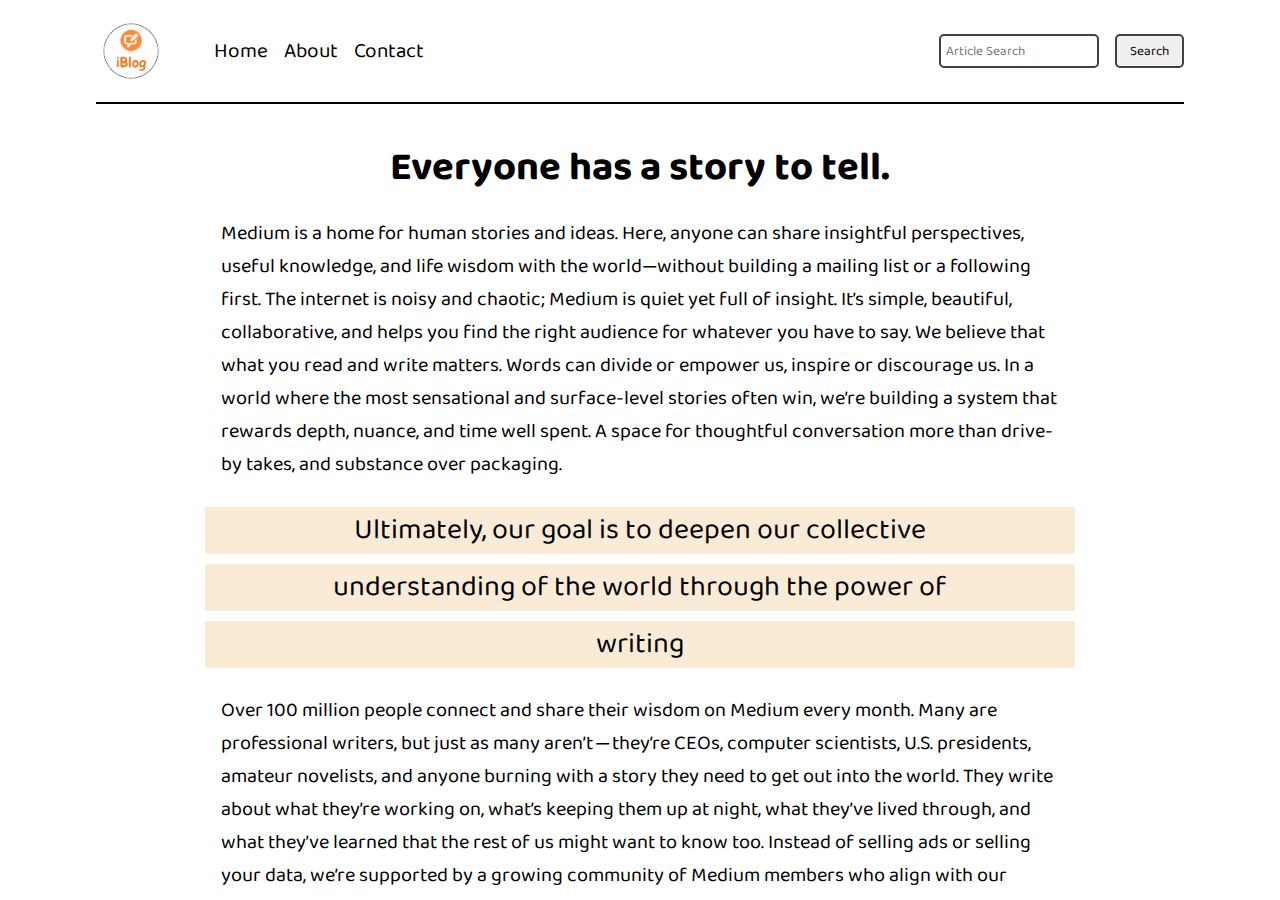
<file: about.html>
<!DOCTYPE html>
<html lang="en">
  <head>
    <meta charset="UTF-8" />
    <meta http-equiv="X-UA-Compatible" content="IE=edge" />
    <meta name="viewport" content="width=device-width, initial-scale=1.0" />
    <title>About-Page</title>
    <link rel="stylesheet" href="./css/style.css" />
    <link rel="stylesheet" href="./css/utils.css" />
    <link rel="stylesheet" href="./css/contact.css" />
    <link rel="stylesheet" href="./css/blogspot.css" />
    <link rel="stylesheet" href="./css/about.css" />
    <link rel="stylesheet" href="./css/mobile.css">
  </head>
  <body>
    <div class="wrapper">
      <!-- Navigation Bar -->
      <nav class="nav-bar max-width-1">
        <div class="nav-container">
          <!-- nav left content -->
          <div class="left-content">
            <!-- logo -->
            <img src="./img/logo.png" alt="" class="logo" />

            <ul class="nav-items">
              <li class="list-items"><a href="/index.html">Home</a></li>
              <li class="list-items"><a href="/about.html">About</a></li>
              <li class="list-items"><a href="/contact.html">Contact</a></li>
            </ul>
          </div>

          <!-- nav right content -->
          <form action="./search.html" method="get">
            <div class="search-container">
              <input
                type="text"
                placeholder="Article Search"
                class="search-article"
                name="query"
              />
              <button class="nav-btn">Search</button>
            </div>
          </form>
        </div>
      </nav>

      <!-- content section -->
      <section
        class="blogspot-content-container about-container max-width-1 font-1"
      >
        <h2 class="blogspot-content-heading font-1">
          Everyone has a story to tell.
        </h2>

        <div class="myBlogSpot-text-content">
          <p>
            Medium is a home for human stories and ideas. Here, anyone can share
            insightful perspectives, useful knowledge, and life wisdom with the
            world—without building a mailing list or a following first. The
            internet is noisy and chaotic; Medium is quiet yet full of insight.
            It’s simple, beautiful, collaborative, and helps you find the right
            audience for whatever you have to say. We believe that what you read
            and write matters. Words can divide or empower us, inspire or
            discourage us. In a world where the most sensational and
            surface-level stories often win, we’re building a system that
            rewards depth, nuance, and time well spent. A space for thoughtful
            conversation more than drive-by takes, and substance over packaging.
          </p>
        </div>

        <p class="blogspot-content-heading font-1">
            <p class="spn">Ultimately, our goal is to deepen our collective</p>
            <p class="spn">understanding of the world through the power of</p>
            <p class="spn"> writing</p>
        </p>

        <div class="myBlogSpot-text-content">
          <p>
            Over 100 million people connect and share their wisdom on Medium
            every month. Many are professional writers, but just as many
            aren’t — they’re CEOs, computer scientists, U.S. presidents, amateur
            novelists, and anyone burning with a story they need to get out into
            the world. They write about what they’re working on, what’s keeping
            them up at night, what they’ve lived through, and what they’ve
            learned that the rest of us might want to know too. Instead of
            selling ads or selling your data, we’re supported by a growing
            community of Medium members who align with our mission. If you’re
            new here, start exploring. Dive deeper into whatever matters to you.
            Find a post that helps you learn something new, or reconsider
            something familiar—and then share your own story.
          </p>
        </div>
      </section>

      <!-- Footer section -->
      <footer class="">
        <p>Copyright © myBlog.com</p>
        <p><a href="">Vector Credits: Vecteezy</a></p>
      </footer>
    </div>
  </body>
</html>
</file>
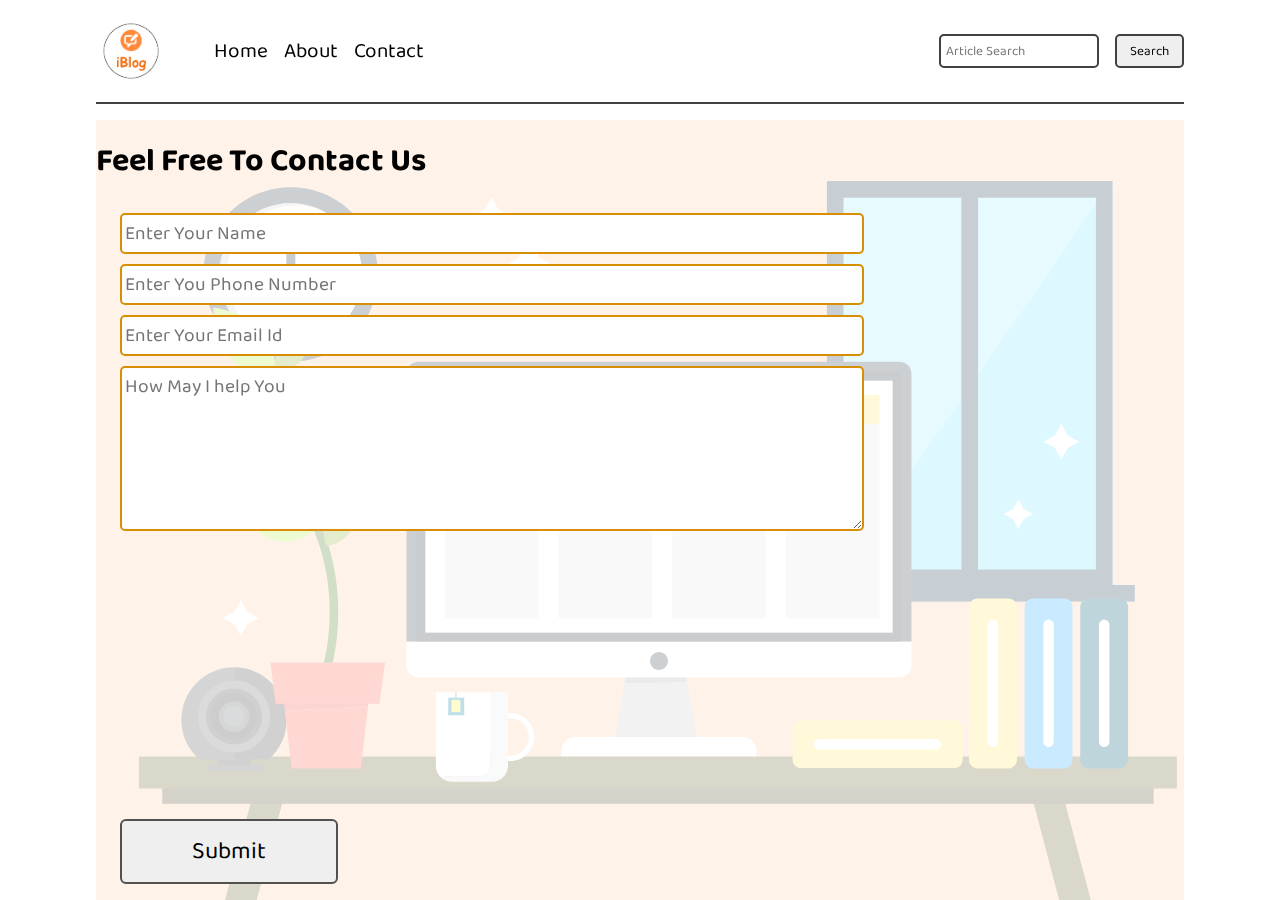
<file: contact.html>
<!DOCTYPE html>
<html lang="en">
  <head>
    <meta charset="UTF-8" />
    <meta http-equiv="X-UA-Compatible" content="IE=edge" />
    <meta name="viewport" content="width=device-width, initial-scale=1.0" />
    <title>Contact-Us-Page</title>
    <link rel="stylesheet" href="./css/style.css" />
    <link rel="stylesheet" href="./css/utils.css" />
    <link rel="stylesheet" href="./css/contact.css">
    <link rel="stylesheet" href="./css/mobile.css">
  </head>
  <body>
    <div class="wrapper">
      <!-- Navigation Bar -->
      <nav class="nav-bar max-width-1">
        <div class="nav-container">
          <!-- nav left content -->
          <div class="left-content">
            <!-- logo -->
            <img src="./img/logo.png" alt="" class="logo" />

            <ul class="nav-items">
              <li class="list-items"><a href="/index.html">Home</a></li>
              <li class="list-items"><a href="/about.html">About</a></li>
              <li class="list-items"><a href="/contact.html">Contact</a></li>
            </ul>
          </div>

          <!-- nav right content -->
          <form action="./search.html" method="get" >

            <div class="search-container">
              <input type="text" placeholder="Article Search" class="search-article" name="query" />
              <button class="nav-btn">Search</button>
            </div>

          </form>

        </div>
      </nav>

      <form action="" method="post" class="form max-width-1">
            <div class="contact-container ">
                <h1 class="form-heading">Feel Free To Contact Us</h1>
                <input type="text" placeholder="Enter Your Name">
                <input type="text" placeholder="Enter You Phone Number">
                <input type="text" placeholder="Enter Your Email Id">
                <textarea name="" id="" cols="30" rows="5" placeholder="How May I help You" class="text-area"></textarea>
              </div>
              
              <button type="submit" class="contact-submit-button">Submit</button>
            
      </form>



      <!-- Footer section -->
      <footer class="">
            <P>Copyright © myBlog.com</P>
            <P><a href="">Vector Credits: Vecteezy</a></P>
      </footer>


    </div>
  </body>
</html>
</file>
<file: css/style.css>
* {
  margin: 0;
  padding: 0;
  box-sizing: border-box;
  scroll-behavior: smooth;
}

.wrapper {
  height: 100vh;
  width: 100vw;
  overflow-x: hidden;
}

.nav-bar {
  max-width: 100%;
}

.nav-container {
  display: flex;
  justify-content: space-between;
  align-items: center;
  padding: 1rem 0;
  font-family: var(--font1);
}

/* nav left content */
.left-content {
  display: flex;
  align-items: center;
  gap: 3rem;
}

.logo {
  min-width: 70px;
  max-width: 8%;
}

.nav-items {
  display: flex;
  gap: 1rem;
  font-size: 1.3rem;
}

.list-items {
  list-style: none;
}

.list-items a {
  text-decoration: none;
  color: black;
}

.list-items a:hover {
  cursor: pointer;
  /* background-color: rgb(243, 208, 213); */
  color: rgb(229, 152, 166);
}

/* nav right content */

.search-container {
  display: flex;
  gap: 1rem;
  /* justify-content: center; */
  align-items: center;
}

.search-article {
  max-width: 10rem;
  padding: 0.3rem;
  border-radius: 5px;
  font-family: var(--font1);
  border: 2px solid #414141;
}
.nav-btn {
  padding: 0.3rem 0.8rem;
  border-radius: 5px;
  font-family: var(--font1);
  cursor: pointer;
  transition: all 0.5s ease-in-out;
  border: 2px solid #414141;
}

.nav-btn:hover {
  cursor: pointer;
  background-color: rgb(243, 208, 213);
  color: black;
}

/* Ending of nav Bar */

/* ------------------container section------------------------ */
.container {
  position: relative;
  width: 100%;
  margin-top: 2rem;
  padding: 2rem 0;
  border-top: 1px solid #515151;
  border-bottom: 1px solid #515151;
}

/* Container content */
.content-container {
  display: flex;
  align-items: center;
  font-family: var(--font3);
  margin-top: 2rem;
  position: relative;
}

/* setting background image of content container */
.content-container::after {
  content: "";
  background-image: url("../img/bg.svg");
  position: absolute;
  background-size: cover;
  width: 100%;
  height: 100%;
  z-index: -1;
  opacity: 0.25;
  box-shadow: 6px 6px 6px black;
  padding: 1rem 0.2rem;
}

.content-container-left {
  display: flex;
  flex-direction: column;
  gap: 2rem;
  max-width: 100%;
  line-height: 2rem;
  padding: 1rem 2rem;
  font-family: var(--font2);
}

.heading {
  font-family: var(--font3);
}

/* right content */
.content-container-right {
  display: flex;
  align-items: center;
  justify-content: center;
}

.content-container-right img {
  width: 25vw;
  border-radius: 100%;
  border: 2px solid #414141;
}

.featured-section {
  background-color: rgb(250, 234, 238);
  width: 100%;
  padding-bottom: 2rem;
  box-shadow: 4px -4px 6px black;
  /* text-shadow: 1px 1px 1px black; */
}

.feature-heading {
  margin-top: 2rem;
  padding: 1rem 1rem;
}

.feature-section-container {
  display: flex;
  justify-content: center;
  align-items: center;
  gap: 2rem;
  font-family: var(--font1);
  padding: 1rem 1rem;
}

.feature-section-container a {
  text-decoration: none;
  color: #313131;
  cursor: pointer;
}

.featured-sec-img {
  width: 30%;
  border: 1px solid #616161;
  background-size: cover;
  border-radius: 10px;
  /* aspect-ratio: 100%; */
  box-shadow: 4px 3px 7px black;
}

.year-container {
  display: flex;
  flex-direction: column;
}

.year-container p {
  font-size: 1.5rem;
}

.year-container-items {
  display: flex;
  justify-content: center;
  align-items: center;
  gap: 0.5rem;
  font-size: 1.1rem;
}

/* footer section */
footer {
  height: 12%;
  background-color: rgb(183, 121, 6);
  display: flex;
  flex-direction: column;
  align-items: center;
  justify-content: center;
  gap: 0.3rem;
  color: white;
  font-family: var(--font2);
}

footer p a {
  text-decoration: none;
  color: white;
}
</file>
<file: css/utils.css>
@import url('https://fonts.googleapis.com/css2?family=Baloo+Bhai+2:wght@500&display=swap');
@import url('https://fonts.googleapis.com/css2?family=Ubuntu&display=swap');
@import url('https://fonts.googleapis.com/css2?family=Roboto&display=swap');

/* font-family: 'Baloo Bhai 2', cursive; 
   font-family: 'Ubuntu', sans-serif;
*/

:root{
    --font1:'Baloo Bhai 2', cursive;
    --font2:'Ubuntu', sans-serif;
    --font3:'Roboto', sans-serif;
}

.max-width-1{
    max-width: 85%;
    margin: 0 auto;
}

.max-width-2{
    max-width: 98%;
    margin: 0 auto;
}

.font-1{
    font-family: var(--font1);
}
</file>
<file: css/contact.css>
nav{
    border-bottom: 2px solid #414141;
    flex-wrap: wrap;
}

.contact-container{
    margin-top: 1rem;
    display: flex;
    flex-direction: column;
    gap: 0.6rem;
    max-width: 60vw;
    height: 75vh;
}


.form{
    position: relative;
}

.form-heading{
    font-family: var(--font1);
    margin: 1rem 0;
}

.contact-container input{
    border: 2px solid rgb(216, 143, 6);
    padding: 0.2rem ;
    font-family: var(--font1);
    border-radius: 5px;
    font-size: 1.2rem;
    margin-left:1.5rem;
}

.text-area{
    border: 2px solid rgb(216, 143, 6);
    padding: 0.2rem ;
    font-family: var(--font1);
    border-radius: 5px;
    font-size: 1.2rem;
    margin-left:1.5rem;
}

.contact-container::after{
    content: '';
    background-image: url('../img/bg.svg') ;
    position: absolute;
    background-size: cover;
    width: 100%;
    height: 100%;
    z-index: -1;
    opacity: 0.25;
}

.contact-submit-button{
    margin-left: 1.5rem;
    margin-top: 1.5rem;
    margin-bottom: 1.5rem;
    padding: 0.7rem 0;
    border: 2px solid #515151;
    border-radius: 6px;
    font-family: var(--font1);
    font-size: 1.5em;
    transition: all 0.4s ease-in-out;
    width: 20%;
}

.contact-submit-button:hover{
    background-color: rgb(251, 217, 222);
}
</file>
<file: css/blogspot.css>
.img-container{
    margin-top: 2rem;
    margin-bottom: 2rem;
    height: 60%;
    width: 100%;
    background:url('../img/bg.svg') no-repeat;
    background-size: cover;
}
nav{
    border-bottom: 1px solid black;
}

.blogspot-content-container{
    display: block;
    padding: 2rem ;
    border-top: 1px solid black;
    border-bottom: 1px solid black;
    margin-bottom: 2rem;
}

.blogspot-content-heading{
    text-align: center;
    font-size: 2.5rem;
}

.blogspot-content-sub-heading{
    display: flex;
    justify-content: space-between;
    align-items: center;
    padding: 1rem 1rem;
    max-width: 85%;
    margin: 0 auto;
}

.sub-heading-left{
    /*  */
}

.author{
    font-size: 20px;
}

.sub-heading-right{
    display: flex;
    justify-content: center;
    align-items: center;
    gap: 0.6rem;
}
.sub-heading-right img{
    width: 30px;
    height: 30px;
    cursor: pointer;
}

.myBlogSpot-text-content{
    padding: 1rem 1rem;
    max-width: 85%;
    margin: 0 auto;
    font-size: 20px;
}

/* --------------------------------------------- */

.read-heading{
    margin-left: 1rem;
    margin-right: 1rem;
}

.people-read-container{
    display: flex;
    justify-content: center;
    align-items: center;
    gap: 2rem;
    padding-top: 2rem;
    padding-bottom: 4rem;
}



.people-read-content{
    width: 100%;
    display: flex;
    flex-direction: column;
    justify-content: center;
    align-items: center;
    gap: 2rem;
}

.people-read-content img{
    width: 25vw;
    border-radius: 8px;
}

.about-author-time{
    width: 78%;
    font-family: var(--font1);
    line-height: 2rem;
    text-align: center;
}

.about-author-time a{
    text-decoration: none;
    color: #111111;
    cursor: pointer;
}
</file>
<file: css/about.css>
.about-container{
    position: relative;

}

.about-container::after{
    position: absolute;
    background: url('../img/1.png') no-repeat;
    background-size: cover;
    z-index: 4;
}

.spn{
    background-color: antiquewhite;
    margin: 10px auto;
    font-size: 1.8rem;
    text-align: center;
    max-width: 85%;
}
</file>
<file: css/mobile.css>
@media screen and (max-width: 800px){
    .content-container-right{
        display: none;
        /* visibility: hidden; */
    }
}

@media screen and (max-width: 700px) {
    /* nav bar */
    .nav-container{
        flex-direction: column;
        align-items: center;
        justify-content: center;
        gap: 1rem;
    }

    .left-content{
        justify-content: center;
        gap: 1rem;
    }
    .search-container{
        justify-content: space-between;
        justify-self: start;
        width: 100%;
        gap: 2rem;
    }

    /* contact page */
    .contact-container input{
        width: 75vw;
    }

    .text-area{
        width: 75vw;
    }

    .contact-submit-button{
        width: 30%;
    }


}

/* ****************************************** */

@media screen and (max-width: 550px) {

    /* for nav bar */
    .left-content{
        justify-content: center;
        gap: 0.5rem;
    }

    /* for container content */
    .content-container-left{
        padding: 1rem 0.4rem;
    }

    .heading{
        text-align: center;
    }
    
    .feature-heading{
        text-align: center;
    }

    .feature-section-container{
        position: relative;
        flex-direction: column;
    }

    .featured-sec-img{
        width: 60vw;
    }

    .feature-section-container a{
        width: 60vw;
        /* align-items: center;
        justify-content: center; */
    }

    .feature-section-container div{
        text-align: center;
    }

    .year-container{
        display: none;
    }

    /* blog spot */
    .blogspot-content-container{
        padding: 0;
        word-spacing: 0.5rem;
    }

    .blogspot-content-sub-heading{
        flex-direction: column;
        justify-content: flex-start;
        align-items: flex-start;
        gap: 1.5rem; 
    }

    .people-read-container{
        flex-direction: column;
    }

    .people-read-content img{
        width: 60vw;
    }

    /* contact page */

    .form-heading{
        text-align: center;
    }

    .contact-submit-button{
        padding: 0.3rem ;
        width: 45%;
    }
}

@media screen and (max-width: 414px){
    .contact-submit-button{
        /* position: absolute;
        bottom: 15%; */
        padding: 0.3rem ;
        width: 45%;
    }
}
</file>
